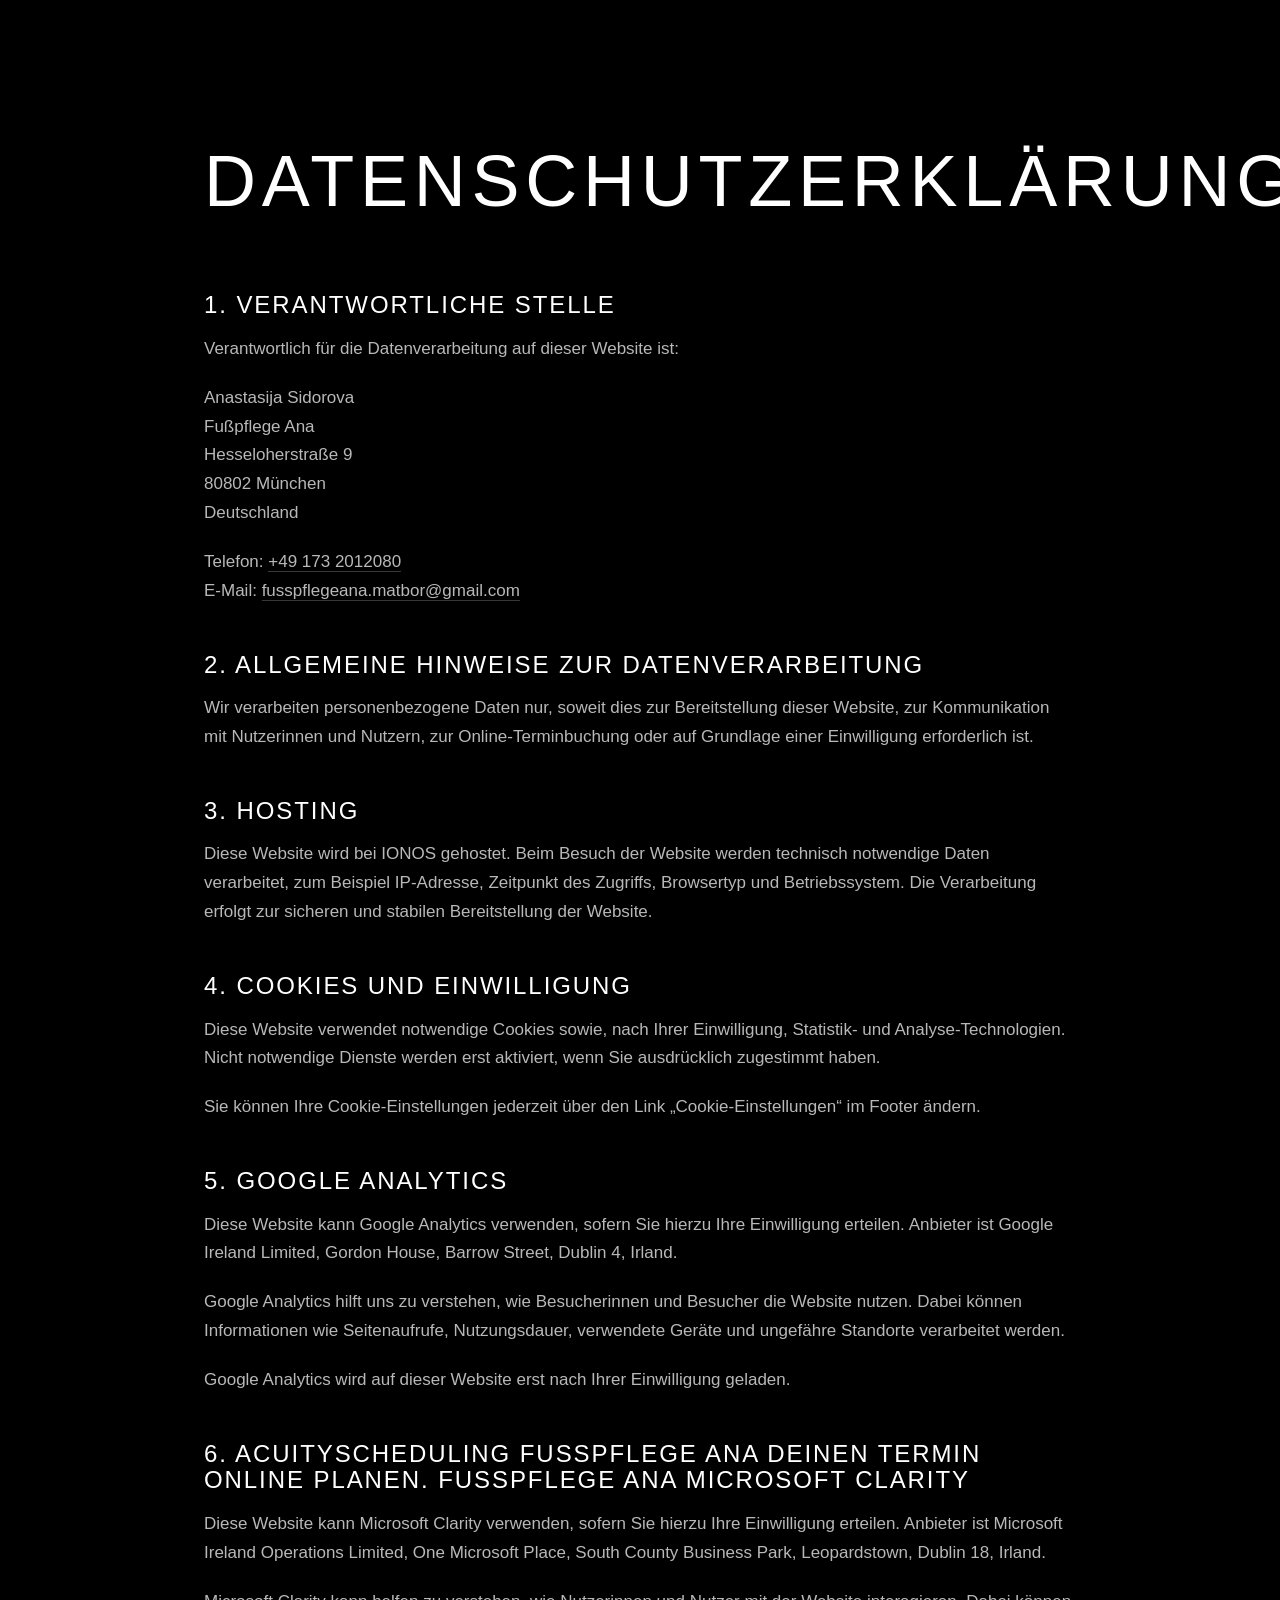
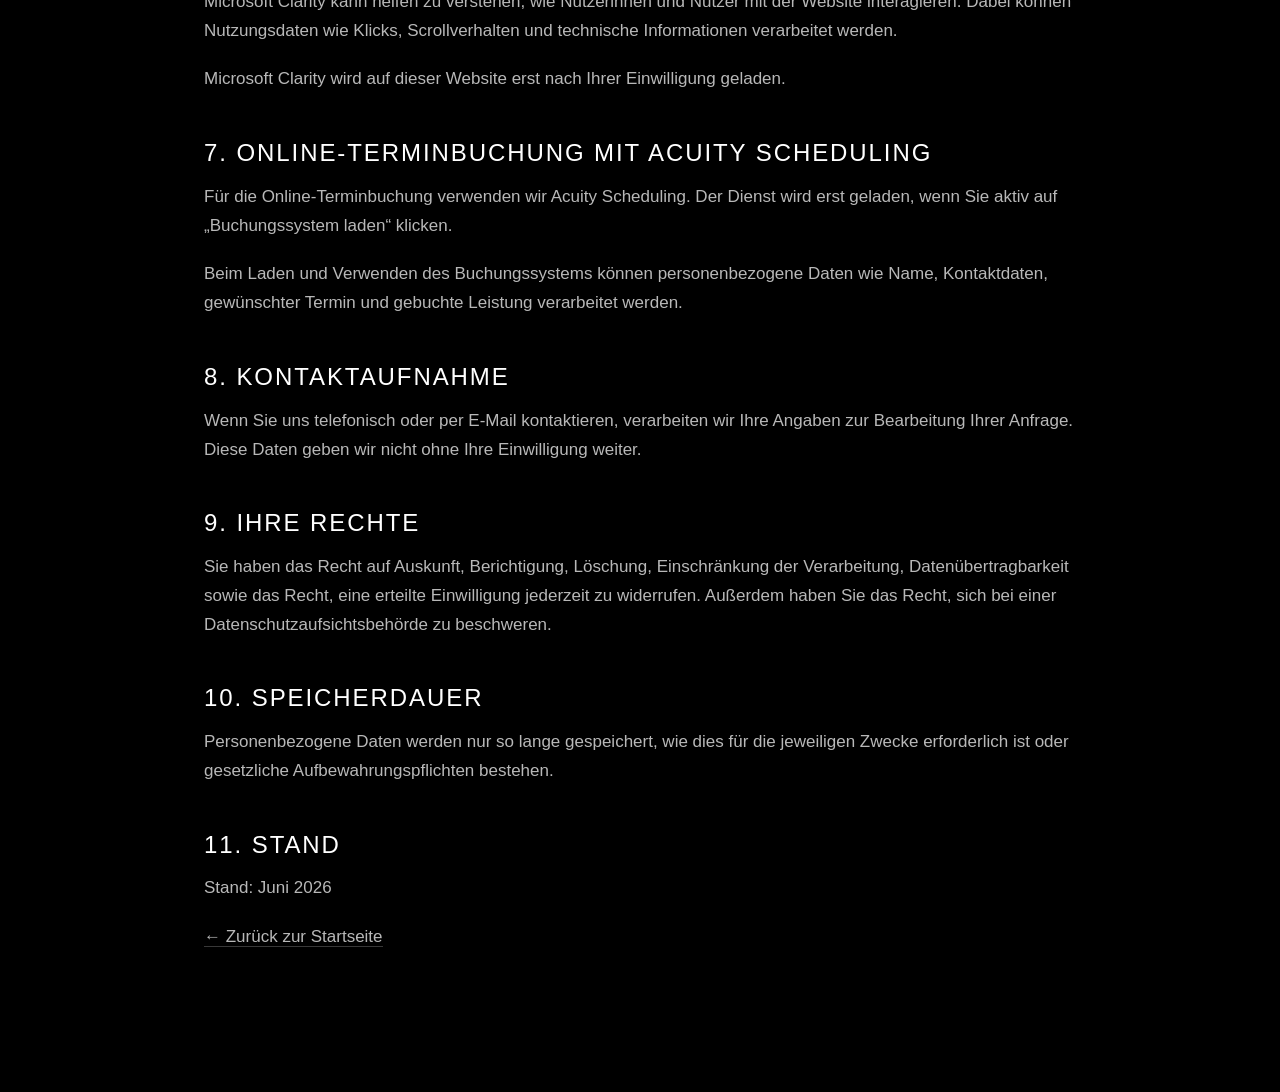
<file: datenschutz.html>
<!DOCTYPE html>
<html lang="de">
<head>
<meta charset="UTF-8">
<meta name="viewport" content="width=device-width, initial-scale=1.0">

<title>Datenschutzerklärung | Fußpflege Ana</title>
<link rel="stylesheet" href="style.css">
</head>

<body>

<main class="legal-page">

<h1>Datenschutzerklärung</h1>

<h2>1. Verantwortliche Stelle</h2>

<p>
Verantwortlich für die Datenverarbeitung auf dieser Website ist:
</p>

<p>
Anastasija Sidorova<br>
Fußpflege Ana<br>
Hesseloherstraße 9<br>
80802 München<br>
Deutschland
</p>

<p>
Telefon: <a href="tel:+491732012080">+49 173 2012080</a><br>
E-Mail: <a href="mailto:fusspflegeana.matbor@gmail.com">fusspflegeana.matbor@gmail.com</a>
</p>

<h2>2. Allgemeine Hinweise zur Datenverarbeitung</h2>

<p>
Wir verarbeiten personenbezogene Daten nur, soweit dies zur Bereitstellung dieser Website,
zur Kommunikation mit Nutzerinnen und Nutzern, zur Online-Terminbuchung oder auf Grundlage
einer Einwilligung erforderlich ist.
</p>

<h2>3. Hosting</h2>

<p>
Diese Website wird bei IONOS gehostet. Beim Besuch der Website werden technisch notwendige
Daten verarbeitet, zum Beispiel IP-Adresse, Zeitpunkt des Zugriffs, Browsertyp und Betriebssystem.
Die Verarbeitung erfolgt zur sicheren und stabilen Bereitstellung der Website.
</p>

<h2>4. Cookies und Einwilligung</h2>

<p>
Diese Website verwendet notwendige Cookies sowie, nach Ihrer Einwilligung, Statistik- und
Analyse-Technologien. Nicht notwendige Dienste werden erst aktiviert, wenn Sie ausdrücklich
zugestimmt haben.
</p>

<p>
Sie können Ihre Cookie-Einstellungen jederzeit über den Link „Cookie-Einstellungen“ im Footer ändern.
</p>

<h2>5. Google Analytics</h2>

<p>
Diese Website kann Google Analytics verwenden, sofern Sie hierzu Ihre Einwilligung erteilen.
Anbieter ist Google Ireland Limited, Gordon House, Barrow Street, Dublin 4, Irland.
</p>

<p>
Google Analytics hilft uns zu verstehen, wie Besucherinnen und Besucher die Website nutzen.
Dabei können Informationen wie Seitenaufrufe, Nutzungsdauer, verwendete Geräte und ungefähre
Standorte verarbeitet werden.
</p>

<p>
Google Analytics wird auf dieser Website erst nach Ihrer Einwilligung geladen.
</p>

<h2>6.

Acuityscheduling
FUSSPFLEGE ANA
Deinen Termin online planen. FUSSPFLEGE ANA
Microsoft Clarity</h2>

<p>
Diese Website kann Microsoft Clarity verwenden, sofern Sie hierzu Ihre Einwilligung erteilen.
Anbieter ist Microsoft Ireland Operations Limited, One Microsoft Place, South County Business Park,
Leopardstown, Dublin 18, Irland.
</p>

<p>
Microsoft Clarity kann helfen zu verstehen, wie Nutzerinnen und Nutzer mit der Website interagieren.
Dabei können Nutzungsdaten wie Klicks, Scrollverhalten und technische Informationen verarbeitet werden.
</p>

<p>
Microsoft Clarity wird auf dieser Website erst nach Ihrer Einwilligung geladen.
</p>

<h2>7. Online-Terminbuchung mit Acuity Scheduling</h2>

<p>
Für die Online-Terminbuchung verwenden wir Acuity Scheduling. Der Dienst wird erst geladen,
wenn Sie aktiv auf „Buchungssystem laden“ klicken.
</p>

<p>
Beim Laden und Verwenden des Buchungssystems können personenbezogene Daten wie Name,
Kontaktdaten, gewünschter Termin und gebuchte Leistung verarbeitet werden.
</p>

<h2>8. Kontaktaufnahme</h2>

<p>
Wenn Sie uns telefonisch oder per E-Mail kontaktieren, verarbeiten wir Ihre Angaben zur Bearbeitung
Ihrer Anfrage. Diese Daten geben wir nicht ohne Ihre Einwilligung weiter.
</p>

<h2>9. Ihre Rechte</h2>

<p>
Sie haben das Recht auf Auskunft, Berichtigung, Löschung, Einschränkung der Verarbeitung,
Datenübertragbarkeit sowie das Recht, eine erteilte Einwilligung jederzeit zu widerrufen.
Außerdem haben Sie das Recht, sich bei einer Datenschutzaufsichtsbehörde zu beschweren.
</p>

<h2>10. Speicherdauer</h2>

<p>
Personenbezogene Daten werden nur so lange gespeichert, wie dies für die jeweiligen Zwecke
erforderlich ist oder gesetzliche Aufbewahrungspflichten bestehen.
</p>

<h2>11. Stand</h2>

<p>
Stand: Juni 2026
</p>

<p>
<a href="index.html">← Zurück zur Startseite</a>
</p>

</main>

</body>
</html>
</file>
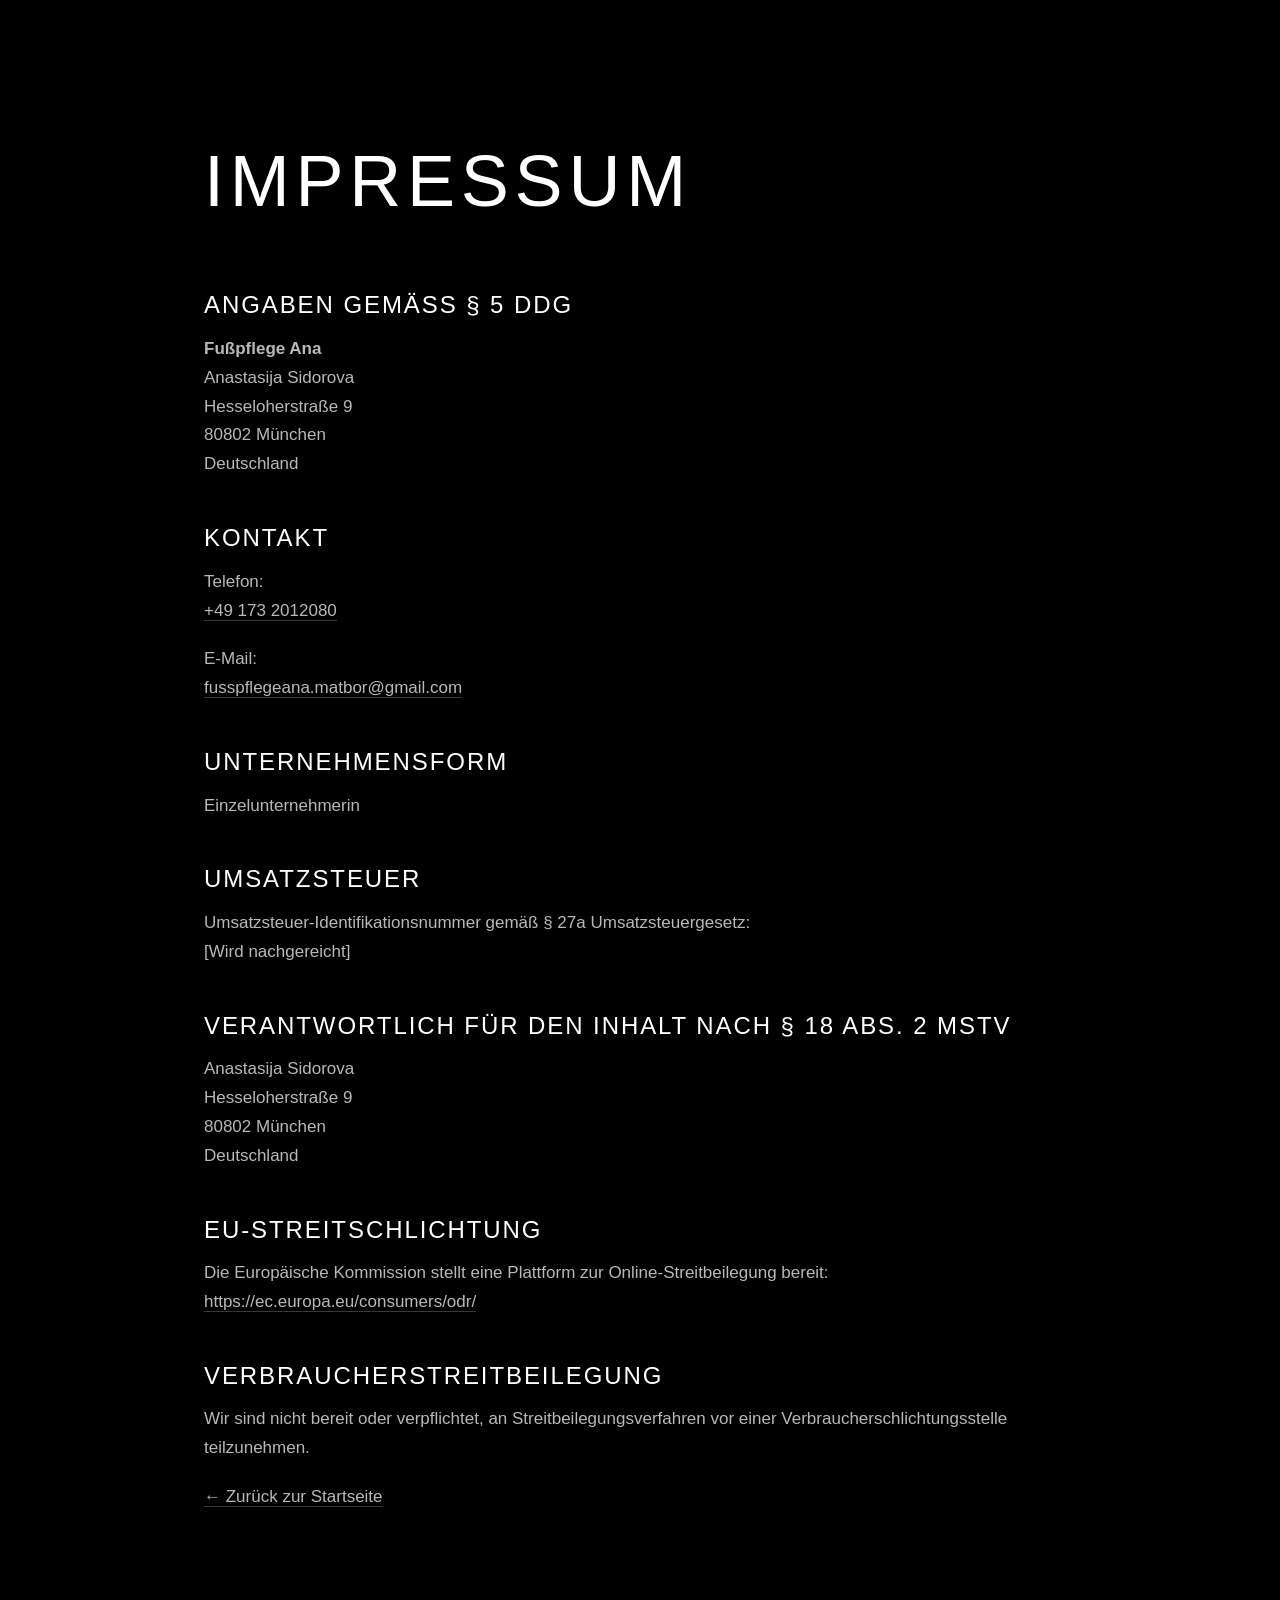
<file: impressum.html>
<!DOCTYPE html>
<html lang="de">
<head>
<meta charset="UTF-8">
<meta name="viewport" content="width=device-width, initial-scale=1.0">

<title>Impressum | Fußpflege Ana</title>
<link rel="stylesheet" href="style.css">
</head>

<body>

<main class="legal-page">

<h1>Impressum</h1>

<h2>Angaben gemäß § 5 DDG</h2>

<p>
<strong>Fußpflege Ana</strong><br>
Anastasija Sidorova<br>
Hesseloherstraße 9<br>
80802 München<br>
Deutschland
</p>

<h2>Kontakt</h2>

<p>
Telefon:<br>
<a href="tel:+491732012080">+49 173 2012080</a>
</p>

<p>
E-Mail:<br>
<a href="mailto:fusspflegeana.matbor@gmail.com">fusspflegeana.matbor@gmail.com</a>
</p>

<h2>Unternehmensform</h2>

<p>Einzelunternehmerin</p>

<h2>Umsatzsteuer</h2>

<p>
Umsatzsteuer-Identifikationsnummer gemäß § 27a Umsatzsteuergesetz:<br>
[Wird nachgereicht]
</p>

<h2>Verantwortlich für den Inhalt nach § 18 Abs. 2 MStV</h2>

<p>
Anastasija Sidorova<br>
Hesseloherstraße 9<br>
80802 München<br>
Deutschland
</p>

<h2>EU-Streitschlichtung</h2>

<p>
Die Europäische Kommission stellt eine Plattform zur Online-Streitbeilegung bereit:
<br>
<a href="https://ec.europa.eu/consumers/odr/" target="_blank" rel="noopener noreferrer">
https://ec.europa.eu/consumers/odr/
</a>
</p>

<h2>Verbraucherstreitbeilegung</h2>

<p>
Wir sind nicht bereit oder verpflichtet, an Streitbeilegungsverfahren vor einer Verbraucherschlichtungsstelle teilzunehmen.
</p>

<p>
<a href="index.html">← Zurück zur Startseite</a>
</p>

</main>

</body>
</html>
</file>
<file: style.css>
* {
  box-sizing: border-box;
  margin: 0;
  padding: 0;
}

html {
  scroll-behavior: smooth;
  background: #000;
}

body {
  background: #000;
  color: #fff;
  font-family: -apple-system, BlinkMacSystemFont, "Segoe UI", Roboto, Helvetica, Arial, sans-serif;
  line-height: 1.7;
  overflow-x: hidden;
}

a {
  color: inherit;
  text-decoration: none;
}

img {
  display: block;
  max-width: 100%;
}

button {
  font: inherit;
}

:root {
  --line-soft: rgba(255,255,255,.08);
  --muted: rgba(255,255,255,.66);
}

.slide {
  min-height: 100vh;
  position: relative;
  background: #000;
  border-bottom: 1px solid var(--line-soft);
}

.section-inner {
  width: min(1380px, 100%);
  margin: 0 auto;
  padding: 120px 6vw;
}

.eyebrow {
  color: rgba(255,255,255,.42);
  text-transform: uppercase;
  letter-spacing: .28em;
  font-size: 12px;
  margin-bottom: 20px;
}

h1,
h2,
h3 {
  font-weight: 300;
  letter-spacing: .08em;
  text-transform: uppercase;
}

h2 {
  font-size: clamp(34px, 5vw, 72px);
  line-height: 1.1;
  margin-bottom: 34px;
}

p {
  color: var(--muted);
  font-size: 17px;
}

.premium-text {
  max-width: 860px;
  margin: 0 auto;
  color: rgba(255,255,255,.76);
  font-size: clamp(18px, 2vw, 24px);
  text-align: center;
  line-height: 1.75;
}

.small-text {
  font-size: 16px;
  margin-top: 26px;
  color: rgba(255,255,255,.58);
}

/* BUTTON */

.glass-btn {
  display: inline-flex;
  align-items: center;
  justify-content: center;
  padding: 17px 38px;
  border-radius: 999px;
  background: linear-gradient(180deg, rgba(255,255,255,.22), rgba(255,255,255,.06));
  border: 1px solid rgba(255,255,255,.28);
  color: #fff;
  backdrop-filter: blur(24px);
  -webkit-backdrop-filter: blur(24px);
  text-transform: uppercase;
  letter-spacing: .11em;
  font-size: 13px;
  cursor: pointer;
  transition: .35s ease;
  box-shadow: inset 0 1px 0 rgba(255,255,255,.18), 0 20px 70px rgba(255,255,255,.06);
}

.glass-btn:hover {
  transform: translateY(-3px);
  background: rgba(255,255,255,.16);
  box-shadow: 0 24px 80px rgba(255,255,255,.12);
}

/* LOGO + NAVIGATION */

.intro-slide {
  display: flex;
  align-items: center;
  justify-content: center;
  padding: 70px 6vw;
  background:
    radial-gradient(circle at 50% 18%, rgba(255,255,255,.12), transparent 26%),
    radial-gradient(circle at 50% 70%, rgba(255,255,255,.06), transparent 34%),
    #000;
}

.intro-inner {
  width: min(980px, 100%);
  min-height: calc(100vh - 140px);
  display: flex;
  flex-direction: column;
  align-items: center;
  justify-content: center;
  gap: 42px;
}

/* LOGO FLASH + FLOAT */

.floating-logo {
  width: clamp(170px, 21vw, 280px);
  height: auto;
  border-radius: 50%;
  opacity: 0;
  transform-origin: center;

  animation:
    logoFlashReveal 1.2s ease-out forwards,
    logoFloat 6s ease-in-out 1.2s infinite;

  filter:
    drop-shadow(0 0 36px rgba(255,255,255,.22))
    drop-shadow(0 28px 80px rgba(255,255,255,.10));
}

@keyframes logoFlashReveal {
  0% {
    opacity: 0;
    transform: scale(.85);
    filter:
      brightness(0)
      blur(12px)
      drop-shadow(0 0 0 rgba(255,255,255,0));
  }

  20% {
    opacity: 1;
    transform: scale(1.12);
    filter:
      brightness(3)
      blur(2px)
      drop-shadow(0 0 80px rgba(255,255,255,.95));
  }

  50% {
    transform: scale(.98);
    filter:
      brightness(1.4)
      blur(0)
      drop-shadow(0 0 45px rgba(255,255,255,.55));
  }

  100% {
    opacity: 1;
    transform: scale(1);
    filter:
      brightness(1)
      drop-shadow(0 0 36px rgba(255,255,255,.22))
      drop-shadow(0 28px 80px rgba(255,255,255,.10));
  }
}

@keyframes logoFloat {
  0% {
    transform: translateY(0);
  }

  50% {
    transform: translateY(-18px);
  }

  100% {
    transform: translateY(0);
  }
}

.brand-title {
  font-size: clamp(34px, 6vw, 76px);
  font-weight: 300;
  letter-spacing: .22em;
  text-transform: uppercase;
  text-align: center;
  color: rgba(255,255,255,.9);
  text-shadow: 0 0 22px rgba(255,255,255,.12);
}

.main-navigation {
  width: min(760px, 100%);
  display: grid;
  grid-template-columns: 1fr 1fr;
  gap: 18px;
  padding: 28px;
  border-radius: 34px;
  background: linear-gradient(180deg, rgba(255,255,255,.12), rgba(255,255,255,.045));
  border: 1px solid rgba(255,255,255,.16);
  backdrop-filter: blur(26px);
  -webkit-backdrop-filter: blur(26px);
  box-shadow: inset 0 1px 0 rgba(255,255,255,.14), 0 40px 130px rgba(0,0,0,.55);
}

.nav-column {
  display: flex;
  flex-direction: column;
  gap: 12px;
}

.main-navigation a {
  display: flex;
  justify-content: center;
  align-items: center;
  min-height: 48px;
  padding: 12px 18px;
  border-radius: 999px;
  color: rgba(255,255,255,.82);
  border: 1px solid rgba(255,255,255,.08);
  background: rgba(255,255,255,.035);
  text-transform: uppercase;
  letter-spacing: .12em;
  font-size: 12px;
  transition: .25s ease;
}

.main-navigation a:hover {
  color: #fff;
  border-color: rgba(255,255,255,.28);
  background: rgba(255,255,255,.10);
  transform: translateY(-2px);
}

/* HERO ANA */

.hero-ana {
  height: 100vh;
  overflow: hidden;
  background: #000;
}

.hero-ana img {
  width: 100%;
  height: 100vh;
  object-fit: cover;
  object-position: center;
}

/* COMMON */

.content-slide {
  text-align: center;
}

.luxury-divider {
  width: min(460px, 68vw);
  height: 1px;
  margin: 38px auto 0;
  background: linear-gradient(90deg, transparent, rgba(255,255,255,.38), transparent);
}

/* SLIDERS */

.slider-wrap {
  position: relative;
  margin-top: 60px;
}

.slider,
.review-slider {
  display: flex;
  gap: 22px;
  overflow-x: auto;
  scroll-snap-type: x mandatory;
  padding: 8px 6px 28px;
  scrollbar-width: thin;
  scrollbar-color: rgba(255,255,255,.25) transparent;
}

.slider::-webkit-scrollbar,
.review-slider::-webkit-scrollbar {
  height: 7px;
}

.slider::-webkit-scrollbar-track,
.review-slider::-webkit-scrollbar-track {
  background: transparent;
}

.slider::-webkit-scrollbar-thumb,
.review-slider::-webkit-scrollbar-thumb {
  background: rgba(255,255,255,.24);
  border-radius: 999px;
}

.slider img {
  flex: 0 0 min(82vw, 520px);
  height: 640px;
  object-fit: cover;
  border-radius: 36px;
  border: 1px solid rgba(255,255,255,.13);
  background: #050505;
  scroll-snap-align: center;
  box-shadow: 0 36px 120px rgba(255,255,255,.06);
}

.slider-controls {
  margin-top: 20px;
  display: flex;
  justify-content: center;
  gap: 14px;
}

.slider-btn {
  width: 52px;
  height: 52px;
  border-radius: 50%;
  border: 1px solid rgba(255,255,255,.18);
  color: #fff;
  background: rgba(255,255,255,.07);
  backdrop-filter: blur(18px);
  -webkit-backdrop-filter: blur(18px);
  cursor: pointer;
  font-size: 22px;
  transition: .25s ease;
}

.slider-btn:hover {
  background: rgba(255,255,255,.16);
  transform: translateY(-2px);
}

/* HYGIENE */

.hygiene-slide {
  display: grid;
  grid-template-columns: 1.05fr .95fr;
  min-height: 100vh;
  overflow: hidden;
}

.hygiene-image {
  position: relative;
  min-height: 100vh;
  overflow: hidden;
}

.hygiene-image img {
  width: 100%;
  height: 100%;
  min-height: 100vh;
  object-fit: cover;
  object-position: center;
  filter: saturate(.85) contrast(1.04);
}

.hygiene-image::after {
  content: "";
  position: absolute;
  top: 0;
  right: -1px;
  width: 44%;
  height: 100%;
  background:
    radial-gradient(circle at 0 50%, rgba(0,0,0,.12), rgba(0,0,0,.98) 63%, #000 100%),
    linear-gradient(90deg, transparent, #000 72%);
  pointer-events: none;
}

.hygiene-text {
  display: flex;
  flex-direction: column;
  justify-content: center;
  padding: 110px 7vw 110px 4vw;
  background: #000;
}

.hygiene-text p {
  max-width: 660px;
  font-size: clamp(17px, 1.45vw, 22px);
  color: rgba(255,255,255,.74);
  margin-bottom: 26px;
}

.hygiene-points {
  display: grid;
  gap: 18px;
  margin-top: 24px;
}

.hygiene-point {
  display: grid;
  grid-template-columns: 48px 1fr;
  gap: 18px;
  align-items: start;
  padding: 20px;
  border-radius: 24px;
  border: 1px solid rgba(255,255,255,.10);
  background: rgba(255,255,255,.04);
}

.hygiene-icon,
.hygiene-number {
  width: 48px;
  height: 48px;
  border-radius: 50%;
  display: flex;
  align-items: center;
  justify-content: center;
  border: 1px solid rgba(255,255,255,.24);
  color: rgba(255,255,255,.9);
  font-size: 14px;
  letter-spacing: .08em;
}

.hygiene-point strong {
  display: block;
  color: rgba(255,255,255,.92);
  font-weight: 400;
  letter-spacing: .12em;
  text-transform: uppercase;
  font-size: 13px;
  margin-bottom: 4px;
}

.hygiene-point span {
  color: rgba(255,255,255,.62);
  font-size: 15px;
  line-height: 1.6;
}

/* MATERIALIEN — WITHOUT GLASS */

.materialien-slide {
  min-height: 100vh;
  display: flex;
  align-items: center;
  justify-content: center;
  padding: 90px 6vw;
  background:
    radial-gradient(circle at 50% 50%, rgba(255,255,255,.08), transparent 33%),
    #000;
}

.materialien-stage {
  width: min(1180px, 100%);
  min-height: 760px;
  position: relative;
  display: flex;
  align-items: center;
  justify-content: center;
  border-radius: 0;
  border: none;
  background: transparent;
  overflow: visible;
  box-shadow: none;
}

.materialien-stage::before {
  display: none;
  content: none;
}

.materialien-quote-box {
  width: min(780px, 88%);
  position: relative;
  z-index: 5;
  padding: 0;
  border-radius: 0;
  background: transparent;
  border: none;
  backdrop-filter: none;
  -webkit-backdrop-filter: none;
  text-align: center;
  box-shadow: none;
}

.materialien-quote-box blockquote {
  color: rgba(255,255,255,.94);
  font-size: clamp(34px, 5vw, 72px);
  line-height: 1.22;
  font-weight: 300;
  letter-spacing: .035em;
  text-shadow: 0 0 34px rgba(255,255,255,.16);
}

.materialien-quote-box p {
  margin-top: 30px;
  color: rgba(255,255,255,.62);
  font-size: clamp(15px, 1.4vw, 18px);
}

.mat-img {
  position: absolute;
  z-index: 3;
  object-fit: contain;
  filter:
    drop-shadow(0 24px 70px rgba(255,255,255,.09))
    drop-shadow(0 0 18px rgba(255,255,255,.08));
  user-select: none;
  pointer-events: none;
}

.mat-stalex {
  top: 60px;
  left: 80px;
  width: clamp(140px, 16vw, 230px);
}

.mat-spange {
  top: 60px;
  right: 80px;
  width: clamp(150px, 17vw, 250px);
}

.mat-essie {
  bottom: 70px;
  left: 96px;
  width: clamp(130px, 15vw, 210px);
}

.mat-neo {
  bottom: 60px;
  right: 80px;
  width: clamp(150px, 18vw, 250px);
}

/* MEINE ARBEIT */

.arbeit-slide .slider img {
  height: 620px;
}

/* REZENSIONEN */

.reviews-slide {
  background:
    radial-gradient(circle at 50% 35%, rgba(255,255,255,.08), transparent 35%),
    #000;
}

.review-slider article {
  flex: 0 0 min(86vw, 760px);
  min-height: 330px;
  display: flex;
  flex-direction: column;
  align-items: center;
  justify-content: center;
  scroll-snap-align: center;
  padding: 54px 52px;
  border-radius: 38px;
  border: 1px solid rgba(255,255,255,.14);
  background: linear-gradient(180deg, rgba(255,255,255,.08), rgba(255,255,255,.03));
  backdrop-filter: blur(22px);
  -webkit-backdrop-filter: blur(22px);
  box-shadow: inset 0 1px 0 rgba(255,255,255,.12), 0 32px 120px rgba(255,255,255,.05);
}

.review-slider span {
  display: block;
  color: rgba(255,255,255,.95);
  letter-spacing: .18em;
  margin-bottom: 26px;
  font-size: 18px;
}

.review-slider p {
  max-width: 620px;
  text-align: center;
  color: rgba(255,255,255,.76);
  font-size: clamp(19px, 2vw, 27px);
  line-height: 1.65;
}

/* PREISE */

.image-slide {
  display: flex;
  align-items: center;
  justify-content: center;
  padding: 90px 6vw;
  background:
    radial-gradient(circle at 50% 50%, rgba(255,255,255,.08), transparent 42%),
    #000;
}

.image-slide img {
  width: min(820px, 100%);
  max-height: calc(100vh - 140px);
  object-fit: contain;
  border-radius: 26px;
  border: 1px solid rgba(255,255,255,.16);
  box-shadow: 0 50px 150px rgba(255,255,255,.08);
}

/* GUTSCHEIN */

.gutschein-slide {
  background:
    radial-gradient(circle at 50% 25%, rgba(255,255,255,.08), transparent 30%),
    #000;
}

.gutschein-img {
  width: min(1060px, 100%);
  margin: 56px auto 0;
  border-radius: 34px;
  border: 1px solid rgba(255,255,255,.16);
  box-shadow: 0 40px 140px rgba(255,255,255,.08);
}

/* ACUITY */

.acuity-slide {
  text-align: center;
}

.acuity-box {
  margin: 54px auto 0;
  width: min(1180px, 100%);
  padding: 18px;
  border-radius: 40px;
  background: linear-gradient(180deg, rgba(255,255,255,.12), rgba(255,255,255,.04));
  border: 1px solid rgba(255,255,255,.16);
  box-shadow: 0 42px 140px rgba(255,255,255,.07);
}

.acuity-box iframe {
  display: block;
  width: 100%;
  min-height: 800px;
  border: 0;
  border-radius: 28px;
  background: #fff;
}

/* KONTAKT */

.contact-slide {
  min-height: auto;
}

.contact-grid {
  display: grid;
  grid-template-columns: 1fr 1fr;
  gap: 28px;
  align-items: stretch;
}

.contact-card {
  padding: 52px;
  border-radius: 40px;
  background: linear-gradient(180deg, rgba(255,255,255,.08), rgba(255,255,255,.035));
  border: 1px solid rgba(255,255,255,.13);
  backdrop-filter: blur(20px);
  -webkit-backdrop-filter: blur(20px);
  box-shadow: 0 34px 120px rgba(255,255,255,.045);
}

.contact-card p {
  font-size: clamp(17px, 1.45vw, 22px);
  color: rgba(255,255,255,.72);
  margin-bottom: 22px;
}

.contact-card a {
  color: rgba(255,255,255,.92);
  border-bottom: 1px solid rgba(255,255,255,.18);
  transition: .25s ease;
}

.contact-card a:hover {
  border-bottom-color: rgba(255,255,255,.72);
}

/* FOOTER */

footer {
  padding: 42px 6vw;
  display: flex;
  align-items: center;
  justify-content: space-between;
  gap: 24px;
  color: rgba(255,255,255,.52);
  background: #000;
  border-top: 1px solid rgba(255,255,255,.08);
}

footer div {
  display: flex;
  align-items: center;
  gap: 24px;
  flex-wrap: wrap;
}

footer a,
footer button {
  color: rgba(255,255,255,.72);
  background: none;
  border: 0;
  cursor: pointer;
  font-size: 14px;
  transition: .25s ease;
}

footer a:hover,
footer button:hover {
  color: #fff;
}

/* COOKIE */

.cookie-banner {
  position: fixed;
  inset: 0;
  z-index: 1000;
  display: none;
  align-items: center;
  justify-content: center;
  padding: 22px;
  background: rgba(0,0,0,.76);
  backdrop-filter: blur(16px);
  -webkit-backdrop-filter: blur(16px);
}

.cookie-banner.active {
  display: flex;
}

.cookie-box {
  width: min(640px, 100%);
  padding: 40px;
  border-radius: 36px;
  background: linear-gradient(180deg, rgba(22,22,22,.96), rgba(5,5,5,.96));
  border: 1px solid rgba(255,255,255,.17);
  box-shadow: 0 44px 160px rgba(0,0,0,.78);
}

.cookie-box h2 {
  font-size: 30px;
  margin-bottom: 22px;
}

.cookie-box p {
  color: rgba(255,255,255,.68);
  margin-bottom: 22px;
}

.cookie-box label {
  display: block;
  color: rgba(255,255,255,.8);
  margin-top: 16px;
  cursor: pointer;
}

.cookie-box input {
  margin-right: 10px;
}

.cookie-actions {
  display: flex;
  gap: 12px;
  flex-wrap: wrap;
  margin-top: 32px;
}

.cookie-actions button {
  padding: 13px 21px;
  border-radius: 999px;
  border: 1px solid rgba(255,255,255,.18);
  background: rgba(255,255,255,.07);
  color: #fff;
  cursor: pointer;
  transition: .25s ease;
}

.cookie-actions button:hover {
  background: rgba(255,255,255,.14);
}

/* LEGAL PAGES */

.legal-page {
  max-width: 920px;
  margin: 0 auto;
  padding: 120px 24px;
}

.legal-page h1 {
  font-size: clamp(42px, 6vw, 72px);
  font-weight: 300;
  letter-spacing: .08em;
  text-transform: uppercase;
  margin-bottom: 50px;
}

.legal-page h2 {
  font-size: 24px;
  margin-top: 46px;
  margin-bottom: 16px;
}

.legal-page p {
  color: rgba(255,255,255,.72);
  margin-bottom: 20px;
}

.legal-page a {
  border-bottom: 1px solid rgba(255,255,255,.22);
}

/* MOBILE */

@media (max-width: 1050px) {
  .section-inner {
    padding: 90px 24px;
  }

  .hygiene-slide {
    grid-template-columns: 1fr;
  }

  .hygiene-image {
    min-height: 58vh;
  }

  .hygiene-image img {
    min-height: 58vh;
  }

  .hygiene-image::after {
    right: 0;
    bottom: -1px;
    top: auto;
    width: 100%;
    height: 38%;
    background: linear-gradient(180deg, transparent, #000 76%);
  }

  .hygiene-text {
    padding: 70px 24px 90px;
  }

  .contact-grid {
    grid-template-columns: 1fr;
  }

  .materialien-stage {
    min-height: 760px;
  }

  .mat-stalex {
    top: 54px;
    left: 34px;
  }

  .mat-spange {
    top: 54px;
    right: 34px;
  }

  .mat-essie {
    bottom: 54px;
    left: 34px;
  }

  .mat-neo {
    bottom: 48px;
    right: 30px;
  }
}

@media (max-width: 720px) {
  .intro-slide {
    padding: 42px 18px;
  }

  .intro-inner {
    min-height: calc(100vh - 84px);
    gap: 30px;
  }

  .brand-title {
    font-size: 32px;
    letter-spacing: .16em;
  }

  .main-navigation {
    grid-template-columns: 1fr;
    padding: 18px;
    border-radius: 26px;
  }

  .main-navigation a {
    min-height: 42px;
    font-size: 11px;
  }

  .glass-btn {
    padding: 15px 28px;
    font-size: 12px;
  }

  .slider img {
    flex-basis: 84vw;
    height: 520px;
    border-radius: 28px;
  }

  .arbeit-slide .slider img {
    height: 520px;
  }

  .materialien-slide {
    padding: 70px 18px;
  }

  .materialien-stage {
    min-height: 760px;
  }

  .materialien-quote-box {
    width: 88%;
  }

  .materialien-quote-box blockquote {
    font-size: 30px;
  }

  .mat-stalex {
    top: 34px;
    left: 16px;
    width: 118px;
  }

  .mat-spange {
    top: 34px;
    right: 14px;
    width: 132px;
  }

  .mat-essie {
    bottom: 36px;
    left: 16px;
    width: 112px;
  }

  .mat-neo {
    bottom: 30px;
    right: 12px;
    width: 124px;
  }

  .review-slider article {
    padding: 38px 24px;
    min-height: 360px;
  }

  .contact-card {
    padding: 34px 24px;
    border-radius: 30px;
  }

  footer {
    flex-direction: column;
    align-items: flex-start;
  }

  footer div {
    flex-direction: column;
    align-items: flex-start;
    gap: 14px;
  }
}

@media (max-width: 430px) {
  .floating-logo {
    width: 170px;
  }

  .materialien-stage {
    min-height: 720px;
  }

  .materialien-quote-box blockquote {
    font-size: 24px;
  }

  .mat-stalex {
    width: 94px;
  }

  .mat-spange {
    width: 110px;
  }

  .mat-essie {
    width: 96px;
  }

  .mat-neo {
    width: 112px;
  }
}
</file>
